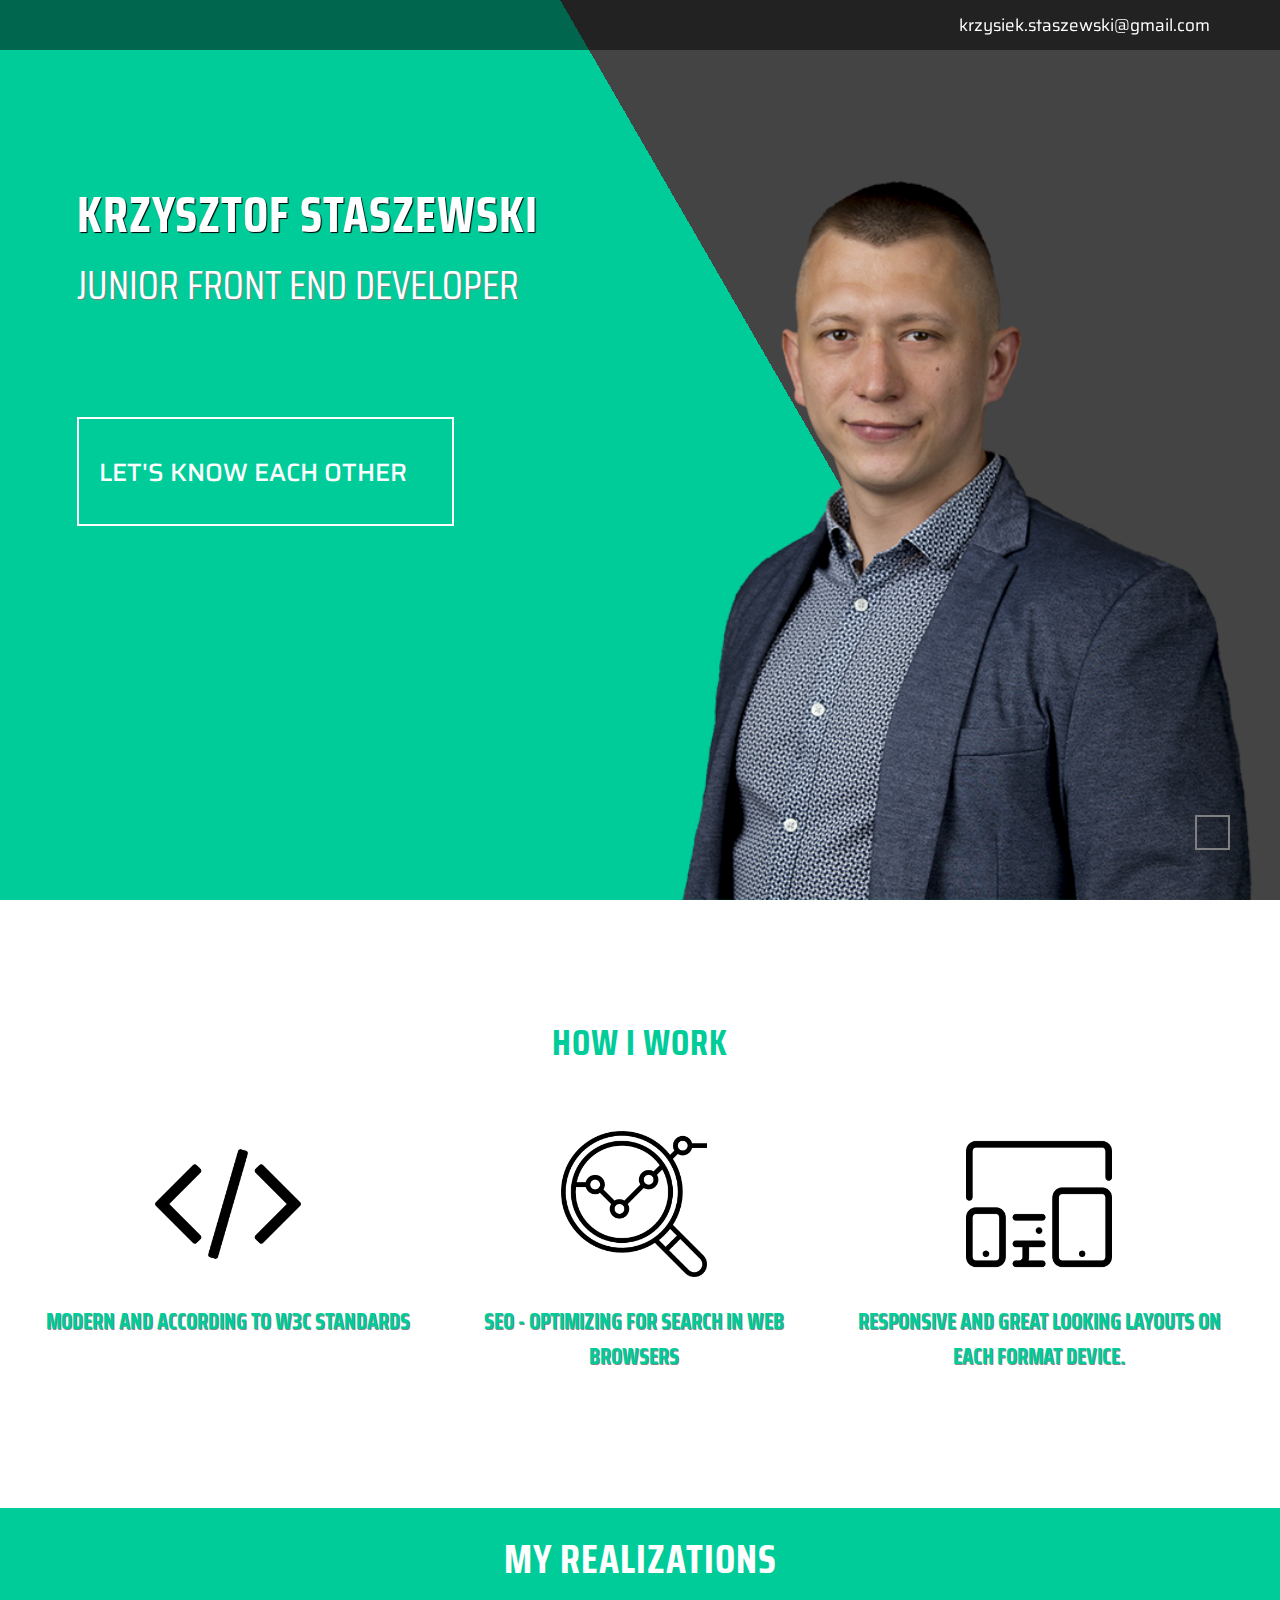
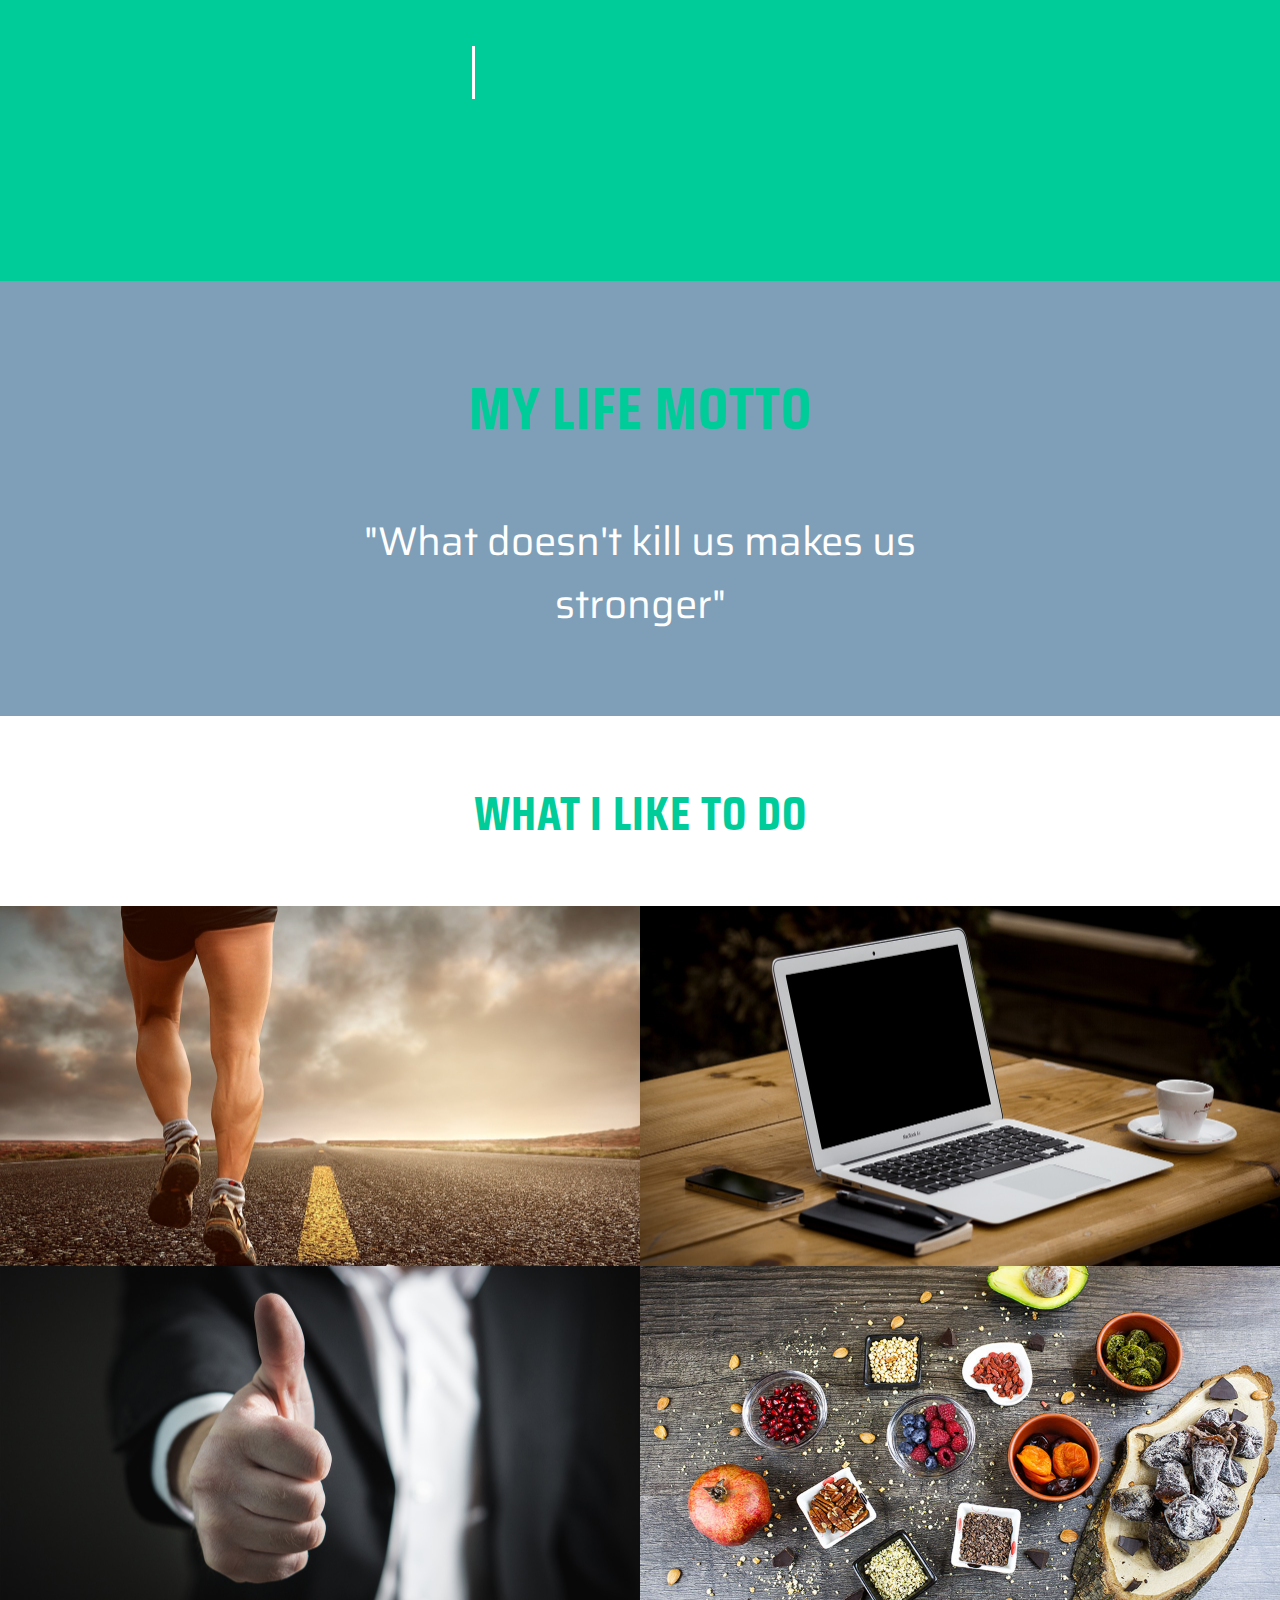
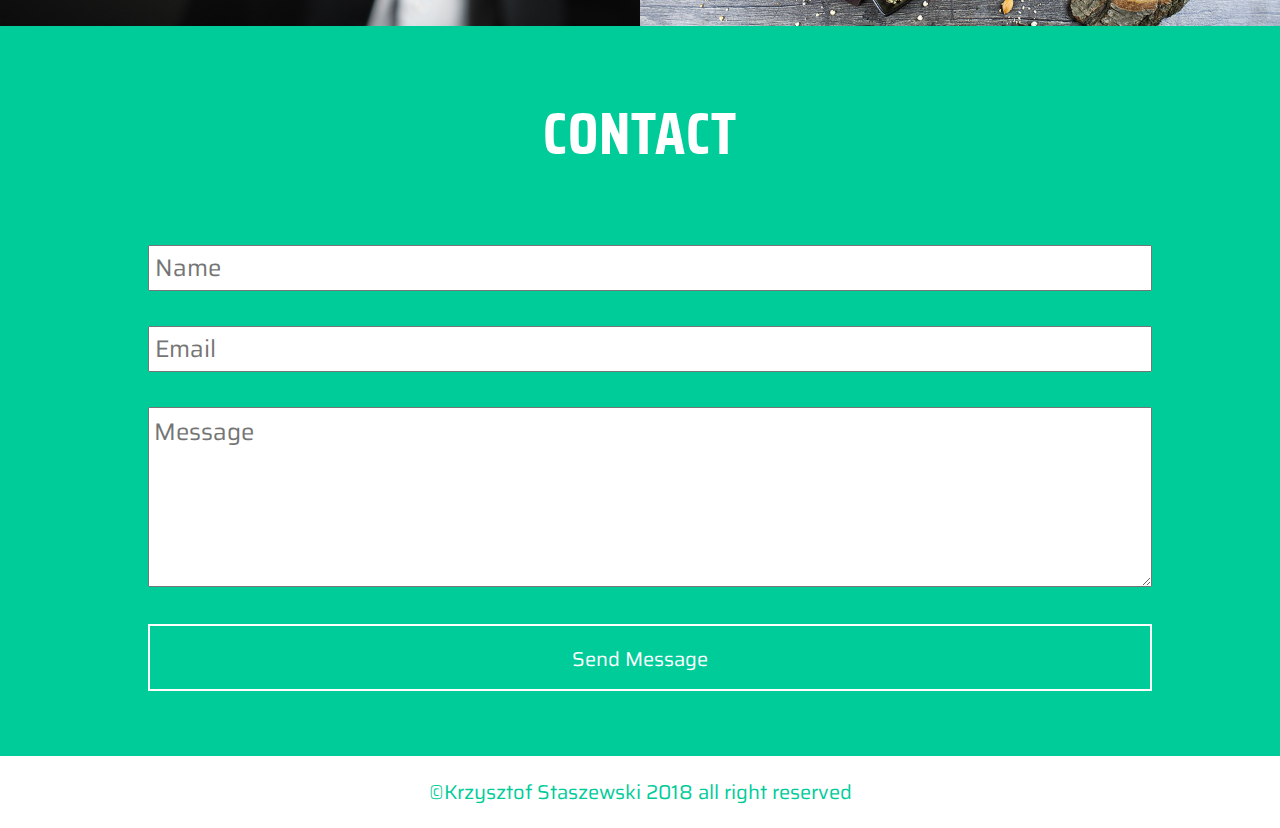
<file: index.html>
<!DOCTYPE html>
<html lang="pl">

<head>
    <meta charset="UTF-8">
    <title>Krzysztof Staszewski - Junior Front End Developer</title>
    <meta name="title" content="Krzysztof Staszewski- front end developer">
    <meta name="author" content="Krzysztof Staszewski">
    <meta name="keywords" content="front end, webdesing, webdevelopment,websites, responsive,seo, krzysztof staszewski">
    <meta name="descriptio" content="Trying to became a front end developer">
    <meta name="viewport" content="width=device-width, initial-scale=1.0">
    <!-- favicon -->
    <link rel="shortcut icon" href="images/favicon.png" type="image/x-icon">

    <!-- roboto -->
    <link href="https://fonts.googleapis.com/css?family=Roboto+Mono:400,700&amp;subset=latin-ext" rel="stylesheet">
    <!-- font awesome -->
    <link rel="stylesheet" href="https://use.fontawesome.com/releases/v5.2.0/css/all.css" integrity="sha384-hWVjflwFxL6sNzntih27bfxkr27PmbbK/iSvJ+a4+0owXq79v+lsFkW54bOGbiDQ"
        crossorigin="anonymous">
    <!-- my css -->
    <link rel="stylesheet" href="css/style.css">

</head>

<body>
    <header>
        <div class="topmenu">
            <ul>
                <li><a href="https://www.facebook.com/krzysiek.staszewski.5"><i class="fab fa-facebook"></i></a></li>
                <li><a href="https://www.linkedin.com/in/krzysztof-staszewski-4357b214b/"><i class="fab fa-linkedin"></i></a></li>
                <li><a href="https://github.com/thempower"><i class="fab fa-github"></i></a></li>
            </ul>

            <p>krzysiek.staszewski@gmail.com</p>

        </div>
        <div class="welcome">
            <h1>Krzysztof Staszewski</h1>
            <h2>Junior Front End Developer</h2>
            <button id="scroll">
                <span> Let's know each other</span>
                <i class="fas fa-arrow-down ico arrow"></i>
            </button>
        </div>
        <img src="images/memobile.png" alt="Krzysztof Staszewski">

    </header>
    <section class="features clearfix">
        <h1>How I work</h1>

        <div class="feature">
            <img src="images/code.png" alt="according to W3C standards">
            <h2>Modern and according to W3C standards</h2>
            <!-- <p class="description">Lorem ipsum dolor sit amet, consectetur adipisicing elit. Cum earum maiores dolores
                fugit, soluta? Sed repudiandae,
                fugit provident suscipit cum architecto asperiores, sequi obcaecati, alias sunt ea. Soluta, rerum,
                perspiciatis.sss</p> -->

        </div>
        <div class="feature">
            <img src="images/google.png" alt="SEO- positioning in google">
            <h2>SEO - optimizing for search in web browsers</h2>
            <!-- <p class="description">Lorem ipsum dolor sit amet, consectetur adipisicing elit. Cum earum maiores dolores
                fugit, soluta? Sed repudiandae,
                fugit provident suscipit cum architecto asperiores, sequi obcaecati, alias sunt ea. Soluta, rerum,
                perspiciatis.</p> -->
        </div>
        <div class="feature">
            <img src="images/responsive.png" alt="responsive-webdesign">
            <h2>Responsive and great looking layouts on each format device.</h2>
            <!-- <p class="description">Lorem ipsum dolor sit amet, consectetur adipisicing elit. Cum earum maiores dolores
                fugit, soluta? Sed repudiandae,
                fugit provident suscipit cum architecto asperiores, sequi obcaecati, alias sunt ea. Soluta, rerum,
                perspiciatis.</p> -->
        </div>

    </section>
    <section class="portfolio">
        <h1>My Realizations</h1>
        <h2>Coming soon...</h2>
        <!-- <div class="project clearfix"> 
            <div class="web">
                <img src="images/portfolio1.jpg" alt="portfolio przykład 1">
            </div>
            <div class="about">
                <h2>Name of project</h2>
                <p>Lorem ipsum dolor sit amet, consectetur adipisicing elit. Sed doloremque quidem illo doloribus ipsa,
                    facere,
                    quae eligendi debitis. A debitis totam amet aperiam enim. Qui velit corrupti consequatur nihil est.</p>
            </div>
        </div>
        <div class="project clearfix">
            <div class="web">
                <img src="images/portfolio2.jpg" alt="portfolio przykład 2">
            </div>
            <div class="about">
                <h2>Name of project</h2>
                <p>Lorem ipsum dolor sit amet, consectetur adipisicing elit. Sed doloremque quidem illo doloribus ipsa,
                    facere,
                    quae eligendi debitis. A debitis totam amet aperiam enim. Qui velit corrupti consequatur nihil est.</p>
            </div>
        </div>
        <div class="project clearfix">
            <div class="web">
                <img src="images/portfolio3.jpg" alt="portfolio przykład 3">
            </div>
            <div class="about">
                <h2>Name of project</h2>
                <p>Lorem ipsum dolor sit amet, consectetur adipisicing elit. Sed doloremque quidem illo doloribus ipsa,
                    facere,
                    quae eligendi debitis. A debitis totam amet aperiam enim. Qui velit corrupti consequatur nihil est.</p>
            </div>
        </div>
        <div class="project clearfix">
            <div class="web">
                <img src="images/portfolio4.jpg" alt="portfolio przykład 4">
            </div>
            <div class="about">
                <h2>Name of project</h2>
                <p>Lorem ipsum dolor sit amet, consectetur adipisicing elit. Sed doloremque quidem illo doloribus ipsa,
                    facere,
                    quae eligendi debitis. A debitis totam amet aperiam enim. Qui velit corrupti consequatur nihil est.</p>
            </div>
        </div>
    </section>
    -->
    </section>
    <section class="slogan">
        <div class="bg">
            <h1>My life motto</h1>
            <p class="text">"What doesn't kill us makes us stronger"</p>

        </div>
    </section>

    <section class="hobby clearfix">
        <h1>What i like to do</h1>
        <div class="item">
            <p>BE ACTIVE</p>
        </div>
        <div class="item">
            <p>BE CREATIVE</p>
        </div>
        <div class="item">
            <p>BE POSITIVE</p>
        </div>
        <div class="item">
            <p>BE HEALTHY</p>
        </div>
    </section>

    <section class="contact">
        <h1>Contact</h1>
        <div class="wrap clearfix">
            <form>
                <input type="text" placeholder="Name" required>
                <input type="text" placeholder="Email" required>
                <textarea placeholder="Message" required></textarea>
                <button>Send Message<span><i class="fas fa-paper-plane"></i></span></button>
            </form>


        </div>
    </section>

    <footer>
        <p>&copy;Krzysztof Staszewski 2018 all right reserved</p>

        <button id="scrollToTop"><i class="fas fa-arrow-up"></i></button>
    </footer>
    <script src="https://code.jquery.com/jquery-3.3.1.min.js" integrity="sha256-FgpCb/KJQlLNfOu91ta32o/NMZxltwRo8QtmkMRdAu8="
        crossorigin="anonymous"></script>
    <script src="js/script.js"></script>


</body>

</html>
</file>
<file: css/style.css>
/*
font-family: 'Saira',
sans-serif;
font-family: 'Saira Condensed',
sans-serif;
*/
/* color #00CC9A */
@import url('https://fonts.googleapis.com/css?family=Saira+Condensed:400,700|Saira:300,400&subset=latin-ext');

* {
    margin: 0;
    padding: 0;
    box-sizing: border-box;
}





.clearfix::after {
    content: "";
    display: block;
    clear: both;
}

html {
    font-size: 10px;
}

h1 {
    color: #00CC9A;
    letter-spacing: 1px;
    font-size: 2rem;
}

header {
    position: relative;
    background-color: #00CC9A;
    height: 100vh;
    overflow: hidden;
    max-width: 1920px;
    margin: 0 auto;
}

header .topmenu {
    display: none;
}

header>* {
    position: absolute;
}

header img {
    height: 50%;
    bottom: 0;
    right: 15%;
}

header div.welcome {
    z-index: 1;
    top: 7%;
    left: 5%;
    right: 5%;
    font-family: 'Saira Condensed', sans-serif;
    color: white;
    font-size: 40px;
    font-weight: bold;
    text-align: center;
    text-transform: uppercase;
}

header h1 {
    margin-top: 15px;
    font-size: 20px;
    color: white;
}

header h2 {
    font-size: 20px;
    font-weight: normal;
}

header button {
    font-family: 'Saira', sans-serif;
    font-weight: 300;
    line-height: 32px;
    padding: 0 20px;
    text-transform: uppercase;
    color: white;
    background-color: transparent;
    font-size: 12px;
    border: 2px solid white;
}

header button span {
    font-size: 12px;
    padding-right: 10px;
    display: inline;
}

@media (orientation: portrait) and (min-width: 360px) {
    header h1 {
        font-size: 24px;
    }

    header h2 {
        font-size: 24px;
    }

    header button {
        margin-top: 24px;
        line-height: 40px;
        font-size: 16px;
    }

    header img {
        right: 8%;
    }
}

@media (orientation: portrait) and (min-width: 410px) {
    header h1 {
        font-size: 26px;
    }

    header h2 {
        font-size: 26px;
    }

    header button {
        margin-top: 40px;
        line-height: 50px;
        font-size: 20px;
    }

    header img {
        right: 9%;
    }
}

@media (orientation: portrait) and (min-width: 768px) {
    header h1 {
        font-size: 32px;
    }

    header h2 {
        font-size: 32px;
    }

    header button {
        margin-top: 60px;
        line-height: 60px;
        font-size: 24px;
    }

    header img {
        right: 20%;
    }
}

@media (orientation: landscape) {
    header img {
        height: 80%;
        bottom: 0;
        right: 5%;
    }

    header div.welcome {
        top: 15%;
        left: 7%;
        right: 48%;
    }

    header button {
        margin-top: 40px;
    }
}

@media (orientation: landscape) and (min-width: 640px) {
    header h1 {
        font-size: 24px;
    }

    header h2 {
        font-size: 24px;
    }

    header button {
        font-size: 16px;
        line-height: 40px;
    }
}

@media (orientation: landscape) and (min-width: 1024px) {
    html {
        font-size: 10px;
    }

    header div.welcome {
        left: 3%;
    }

    header {
        background: linear-gradient(240deg, rgb(68, 68, 68) 40%, #00CC9A 40%);
    }

    header p {
        font-size: 2.5rem;
    }

    header p {
        font-size: 2.5rem;
    }

    header h1 {
        margin-top: 40px;
        font-size: 34px;
    }

    header h2 {
        font-size: 34px;
    }

    header button {
        margin-top: 80px;
        font-size: 28px;
        line-height: 70px;
    }

    header img {
        right: 0;
        height: 85%;
    }
}

@media (orientation: landscape) and (min-width: 1280px) {
    header div.welcome {
        text-align: left;
        left: 6%;
    }

    header h1 {
        margin-top: 40px;
        font-size: 50px;
    }

    header h2 {
        font-size: 50px;
    }

    header button {
        margin-top: 100px;
        font-size: 30px;
        line-height: 80px;
        padding: 0 40px;
        border-width: 2px;
    }

    header button .ico {
        font-size: 35px;
        padding: 25px 0 0 15px;
    }

    header img {
        right: 0;
        height: 80%;
    }
}

@media (orientation: landscape) and (min-width: 1600px) {
    header {
        position: relative;
        background: linear-gradient(240deg, rgb(68, 68, 68) 45%, #00CC9A 45%);
    }

    header div.welcome {
        left: 8%;
    }

    header h1 {
        margin-top: 50px;
        font-size: 6rem;
        letter-spacing: 5px;
    }

    header h2 {
        font-size: 5rem;
        letter-spacing: 3px;
    }

    header button {
        line-height: 90px;
    }

    header img {
        right: 5%;
        height: 90%;
    }
}

@media (min-width: 1024px) {
    header button {
        cursor: pointer;
        transition: .3s;
    }

    header button:hover {
        background-color: #fff;
        color: #00CC9A;
        font-weight: 500;
    }

    header h1 {
        font-size: 5rem;
        text-shadow: 1px 1px 1px black;
    }

    header h2 {
        font-size: 4rem;
        text-shadow: 1px 1px 1px gray;
    }

    header img {
        height: 75vh;
        right: 2%;
    }

    header button {
        font-size: 3rem;
    }

    header button .ico {
        animation: grow 1s linear infinite;
    }

    header button span {
        display: inline;
        font-size: 2.5rem;
        font-weight: 500;
    }
}

/* Sekcja 1 nasze cechy*/
.features {
    max-width: 1600px;
    margin: 50px auto 0;
    padding: 5%;
    text-align: center;
}

.features h1 {
    font-family: 'Saira Condensed', sans-serif;
    font-size: 26px;
    text-transform: uppercase;
    margin-bottom: 15px;
}

.features h2 {
    font-family: 'Saira Condensed', sans-serif;
    font-size: 22px;
    text-transform: uppercase;
    text-align: center;
    color: #00CC9A;
    text-shadow: 1px 1px 0 #8a8a8a;
}

.features p {
    font-family: 'Saira', sans-serif;
    font-size: 12px;
    font-weight: 300;
    margin: 20px 0;
}

.features img {
    width: 40%;
    margin: 25px 0;
    max-width: 300px;
}

@media (min-width:360px) {
    .features h1 {
        font-size: 28px;
    }

    .features h2 {
        font-size: 24px;
    }

    .features p {
        font-size: 14px;
    }
}

@media (min-width:768px) {
    .features h1 {
        font-size: 36px;
    }

    .features h2 {
        font-size: 28px;
    }

    .features p {
        font-size: 18px;
    }
}

@media (min-width:1024px) {
    header .topmenu {
        position: fixed;
        display: flex;
        font-size: 2rem;
        width: 100%;
        height: 50px;
        background-color: rgba(0, 0, 0, .5);
        color: white;
        justify-content: center;
        animation: show .5s ease-in both;
        animation-delay: 1s;
        z-index: 5;
    }

    header .topmenu ul {
        display: flex;
        list-style: none;
        text-align: center;
        line-height: 60px;
    }

    header .topmenu ul li a {
        padding: 20px;
    }

    header .topmenu ul a i {
        color: white;
        font-size: 3rem;
        transition: .3s;
    }

    header .topmenu ul li a:hover i {
        color: #00CC9A;
        font-size: 3.3rem;
    }

    header .topmenu p {
        font-family: 'Saira', sans-serif;
    }

    header .topmenu p {
        position: absolute;
        right: 70px;
        line-height: 50px;
        font-size: 1.7rem;
        transition: .5s;
        transition-delay: .1s;
    }

    header h1 {
        font-size: 4rem;
    }

    header h2 {
        font-size: 3rem;
    }

    header button {
        font-size: 2rem;
        padding: 10px 20px;
    }

    .features {
        margin-top: 50px;
        margin-bottom: 50px;
        padding: 5% 2%;
        text-align: center;
    }

    .feature {
        float: left;
        width: 33%;
        padding: 20px;
    }

    .features h1 {
        font-size: 36px;
    }

    .features h2 {
        font-size: 22px;
    }

    .features p {
        font-size: 16px;
        line-height: 120%;
        padding: 0 10px;
    }
}

@media (min-width:1280px) {
    header h1 {
        font-size: 5rem;
    }

    header h2 {
        font-size: 4rem;
    }

    header img {
        height: 80vh;
    }
}

@media (min-width:1600px) {
    .features {
        padding: 20px 50px;
    }

    .features h1 {
        font-size: 60px;
    }

    .features h2 {
        font-size: 32px;
    }

    .features p {
        font-size: 21px;
        line-height: 140%;
        padding: 0 10px;
    }

    header h1 {
        font-size: 6rem;
    }

    header h2 {
        font-size: 5rem;
    }

    header img {
        height: 80vh;
    }

    header button {
        font-size: 3rem;
        padding: 10px 20px;
    }
}

.portfolio {
    background-color: #00CC9A;
    padding: 10px 0 30px;
    text-align: center;
}

.portfolio h1 {
    font-size: 2.2rem;
    font-family: 'Saira Condensed', sans-serif;
    text-transform: uppercase;
    text-align: center;
    padding: 10px 10px;
    margin-bottom: 15px;
    color: white;
}

.portfolio h2 {
    display: inline-block;
    position: relative;
    font-size: 2rem;
    font-family: 'Roboto Mono', monospace;
    text-transform: uppercase;
    text-align: center;
    color: white;
    overflow: hidden;
    margin: 30px 0 70px 0;
}

.portfolio h2::after {
    content: "";
    position: absolute;
    top: 0;
    left: 0;
    width: 100%;
    height: 100%;
    letter-spacing: 2px;
    background-color: #00CC9A;
    border-left: 3px solid white;
    animation: cursor .6s infinite,
        typing 4s steps(14, start) infinite;
}

.portfolio .web img {
    width: 100%;
}

.portfolio .about {
    color: white;
    font-family: 'Saira', sans-serif;
    font-weight: normal;
    padding: 10px 20px 20px 0;
    text-align: left;
}

.portfolio .about h2 {
    font-size: 18px;
    border-bottom: 2px solid white;
    margin-bottom: 12px;
    padding-bottom: 6px;
    text-indent: 20px;
}

.portfolio .about p {
    font-size: 12px;
    padding-left: 20px;
}

.portfolio .project {
    max-width: 1400px;
    margin: 0 auto 20px;
}

.portfolio .project:nth-of-type(odd) {
    background-color: #ff4f2c;
}

.portfolio .project:nth-of-type(even) {
    background-color: #29a6dc;
}

@media (min-width:768px) {
    .portfolio h1 {
        font-size: 40px;
    }

    .portfolio h2 {
        font-size: 3rem;
        margin-bottom: 100px;
    }

    .portfolio .about h2 {
        font-size: 28px;
        text-indent: 40px;
    }

    .portfolio .about p {
        font-size: 18px;
        padding-left: 40px;
    }

    .portfolio .project {
        margin-bottom: 40px;
    }
}

@media (min-width:1024px) {
    .portfolio h2 {
        font-size: 4rem;
        margin-bottom: 100px;
    }
}

@media (min-width:1280px) {
    .portfolio h2 {
        font-size: 4rem;
        margin-bottom: 150px;
    }
}

@media (min-width:1600px) {
    .portfolio h2 {
        font-size: 5rem;
        margin-bottom: 150px;
    }
}

@media (orientation: landscape) {

    .web,
    .about {
        width: 50%;
        float: left;
    }

    .web img {
        display: block;
    }

    .portfolio .project:nth-of-type(even) .web {
        float: right;
    }

    .portfolio .project:nth-of-type(even) .about {
        padding-right: 0;
    }

    .portfolio .project:nth-of-type(even) .about p {
        padding-right: 20px;
    }

    .portfolio .project:nth-of-type(even) .about h2 {
        text-indent: 0;
        margin-left: 40px;
    }
}

@media (orientation: landscape) and (min-width: 1400px) {
    .portfolio h1 {
        font-size: 60px;
        padding: 30px 0;
    }

    .portfolio .about h2 {
        padding-top: 50px;
        font-size: 28px;
        text-indent: 40px;
        margin-bottom: 50px;
    }

    .portfolio .about p {
        font-size: 18px;
        padding-left: 40px;
        line-height: 180%;
    }

    .portfolio .project {
        margin-bottom: 40px;
    }
}

/* Sekcja Slogan*/
.slogan {
    text-align: center;
    background-image: url(../images/motto.jpg);
    background-size: cover;
    background-position: center;
    background-attachment: fixed;
    color: white;
}

.slogan h1 {
    font-family: 'Saira Condensed', sans-serif;
    font-size: 26px;
    text-transform: uppercase;
    margin-bottom: 25px;
}

.slogan p {
    font-family: 'Saira', sans-serif;
    font-size: 18px;
}

.slogan .bg {
    padding: 30px 10px;
    background-color: rgba(0, 63, 114, 0.5);
    /*  #003f72*/
}

@media (orientation: landscape) {
    .slogan p {
        width: 70%;
        margin-left: auto;
        margin-right: auto;
    }
}

@media (min-width: 768px) {
    .slogan .bg {
        padding: 50px 10px;
    }

    .slogan h1 {
        font-size: 48px;
        margin-bottom: 35px;
    }

    .slogan p {
        font-size: 26px;
        width: 60%;
        margin: 0 auto;
    }

    .slogan p.author {
        margin-top: 40px;
        font-size: 18px;
    }
}

@media (min-width: 1024px) {
    .slogan .bg {
        padding: 80px 10px;
    }

    .slogan h1 {
        font-size: 60px;
        margin-bottom: 55px;
    }

    .slogan p {
        font-size: 40px;
        width: 50%;
    }

    .slogan p.author {
        margin-top: 40px;
        font-size: 26px;
    }
}

/* Sekcja hobby*/
.hobby {
    max-width: 1920px;
    margin: 0 auto;
}

.hobby .item {
    height: 25vh;
}

.hobby .item {
    background-position: center;
    background-repeat: no-repeat;
}

.hobby .item:nth-of-type(1) {
    background-image: url(../images/hobby1.jpg);
}

.hobby .item:nth-of-type(2) {
    background-image: url(../images/hobby2.jpg);
}

.hobby .item:nth-of-type(3) {
    background-image: url(../images/hobby3.jpg);
}

.hobby .item:nth-of-type(4) {
    background-image: url(../images/hobby4.jpg);
}

.hobby .item p {
    font-family: 'saira', sans-serif;
    color: white;
    text-align: center;
    /*  line-height: 25vh;*/
    text-shadow: 0 0 4px black;
    background-color: rgba(0, 0, 0, .5);
    font-size: 20px;
    padding: 5px 0;
}

.hobby h1 {
    font-family: 'saira condensed', sans-serif;
    padding: 20px;
    text-align: center;
    font-size: 2.6rem;
    text-transform: uppercase;
}

@media (min-width:533px) {
    .hobby .item {
        float: left;
        width: 50%;
        height: 40vh;
    }
}

@media (min-width:768px) {
    .hobby h1 {
        font-size: 48px;
        margin-top: 40px;
        margin-bottom: 35px;
    }

    .hobby .item p {
        font-size: 30px;
        padding: 15px 0;
    }
}

@media (min-width: 1024px) {
    .hobby .item p {
        padding: 0;
        line-height: 40vh;
        opacity: 0;
        transition: 1s;
        cursor: default;
    }

    .hobby .item:hover p {
        opacity: 1;
    }

    .hobby .item {
        background-size: 100%;
        transition: 1s;
    }

    .hobby .item:hover {
        background-size: 130%;
    }
}

@media (min-width: 1600px) {
    .hobby h1 {
        font-size: 60px;
        margin-top: 50px;
        margin-bottom: 45px;
    }

    .hobby .item p {
        font-size: 40px;
    }

    header img {
        right: 5%;
        height: 90%;
    }
}

/* sekcja contact */
.contact {
    background-color: #00CC9A;
    padding: 30px 20px;
}

.contact h1 {
    font-family: 'Saira Condensed', sans-serif;
    font-size: 26px;
    text-transform: uppercase;
    margin-bottom: 15px;
    color: white;
    text-align: center;
}

.contact .wrap {
    margin: 0 auto;
    padding-top: 20px;
    max-width: 1024px;
}

.contact input,
.contact button,
.contact textarea {
    width: 100%;
    margin-bottom: 25px;
    font-family: saira, sans-serif;
    font-size: 12px;
    padding: 5px;
}

.contact input {
    height: 36px;
}

.contact textarea {
    height: 120px
}

.contact button {
    font-size: 14px;
    line-height: 40px;
    background-color: #00CC9A;
    color: white;
    border: 2px solid white;
}

@media (min-width: 533px) {
    .contact .social {
        display: inline-block;
        width: 50%;
    }
}

@media (min-width: 1024px) {
    .contact h1 {
        font-size: 60px;
        padding: 30px 0;
    }

    .contact form {
        margin: 0 auto;
        max-width: 1024px;
        padding: 0 0 0 20px;
    }

    .contact .social {
        display: block;
        width: 50%;
        margin: 0 auto;
        padding: 0 50px;
    }

    .contact input,
    .contact button,
    .contact textarea {
        margin-bottom: 35px;
    }

    .contact input {
        height: 46px;
        font-size: 24px;
    }

    .contact textarea {
        height: 180px;
        font-size: 24px;
    }

    .contact button {
        font-size: 20px;
        line-height: 50px;
        transition: .3s;
        cursor: pointer;
    }

    .contact button span {
        font-size: 3rem;
        padding-left: 20px;
    }

    .contact button:hover {
        color: #00CC9A;
        font-weight: 500;
        background-color: #fff;
    }
}

footer {
    background-color: white;
    color: #00CC9A;
    font-family: saira, sans-serif;
    text-align: center;
    padding: 20px;
    font-size: 20px;

}

footer #scrollToTop {

    position: fixed;
    bottom: 15px;
    right: 15px;
    padding: 1vw;
    font-size: 1.5rem;
    border: 2px gray solid;
    color: gray;
    background-color: transparent;
    transition: .3s;

}

@media (min-width:1024px) {

    footer #scrollToTop {

        position: fixed;
        bottom: 50px;
        right: 50px;
        padding: 1.2vw;
        font-size: 2.5rem;
    }

    footer #scrollToTop:hover {
        /* color #00CC9A */
        color: #00CC9A;
        background-color: gray;
        border-color: gray;
    }
}







/* arrow animation header */
@keyframes grow {
    0% {
        transform: scale(1);
    }

    50% {
        transform: scale(1.2);
    }

    100% {
        transform: scale(1);
    }
}

/* topbar show with delay*/
@keyframes show {
    0% {
        opacity: 0;
    }

    100% {
        opacity: 1;
    }
}

@keyframes display {
    0% {
        display: none;
    }

    100% {
        display: block;
    }
}

/* coming soon with dots */
@keyframes typing {
    100% {
        left: 100%;
    }
}

@keyframes cursor {
    0% {
        border-color: transparent;
    }

    10% {
        border-color: transparent;
    }

    25% {
        border-color: white;
    }

    75% {
        border-color: white;
    }

    100% {
        border-color: transparent;
    }
}
</file>
